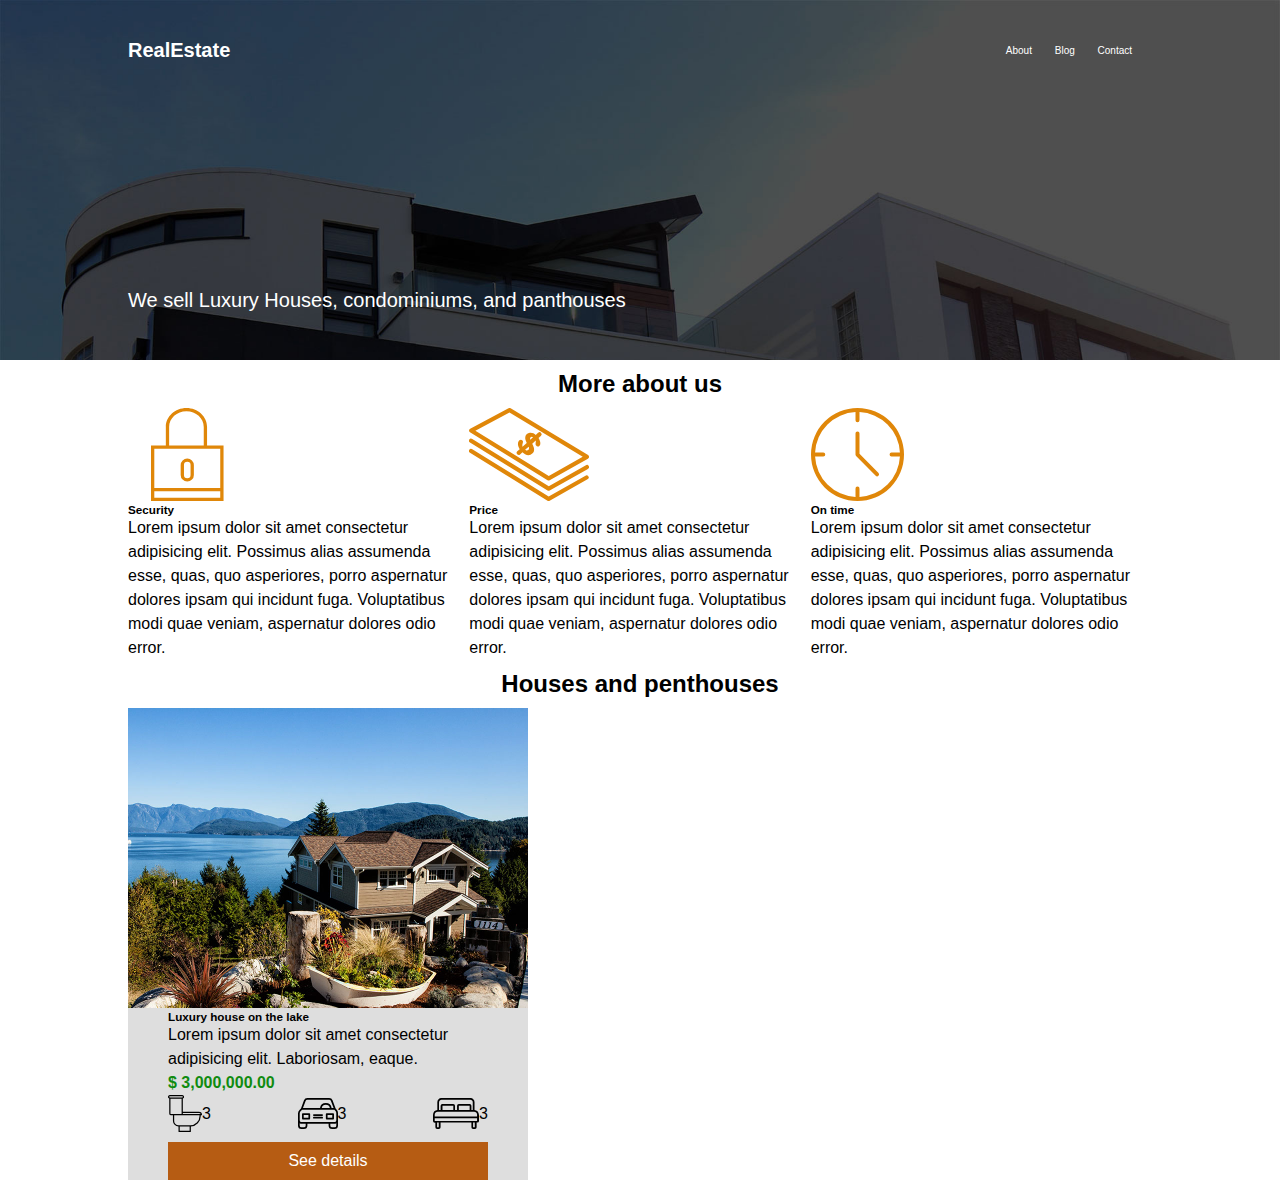
<file: FSDI 102/index.html>
<!DOCTYPE html>
<html lang="en">
<head>
    <meta charset="UTF-8">
    <meta name="viewport" content="width=device-width, initial-scale=1.0">
    <link rel="stylesheet" href="mystyle.css">
    <title>Document</title>
</head>
<body>
    <header class="site-init">
        <div class="flex-header-v container">

            <div class="flex-header">
                <h1>RealEstate</h1>
                <nav class="menu">
                    <a href="#">About</a>
                    <a href="#">Blog</a>
                    <a href="contact.html">Contact</a>
                </nav>
            </div>
            
            <p>We sell Luxury Houses, condominiums, and panthouses</p>
        </div>

    </header>

    <main class="container">
        <h2>More about us</h2>

       <div class="flex-about">
            <div>
                <img src="./img/icon1.svg" alt="security icon">
                <h3>Security</h3>
                <p>Lorem ipsum dolor sit amet consectetur adipisicing elit. Possimus alias assumenda esse, quas, quo asperiores, porro aspernatur dolores ipsam qui incidunt fuga. Voluptatibus modi quae veniam, aspernatur dolores odio error.</p>
            </div><!--.about-item-->
            <div>
                <img src="./img/icon2.svg" alt="security icon">
                <h3>Price</h3>
                <p>Lorem ipsum dolor sit amet consectetur adipisicing elit. Possimus alias assumenda esse, quas, quo asperiores, porro aspernatur dolores ipsam qui incidunt fuga. Voluptatibus modi quae veniam, aspernatur dolores odio error.</p>
            </div><!--.about-item-->
            <div>
                <img src="./img/icon3.svg" alt="security icon">
                <h3>On time</h3>
                <p>Lorem ipsum dolor sit amet consectetur adipisicing elit. Possimus alias assumenda esse, quas, quo asperiores, porro aspernatur dolores ipsam qui incidunt fuga. Voluptatibus modi quae veniam, aspernatur dolores odio error.</p>
            </div><!--.about-item-->
       </div><!--.flex-about-->
    </main><!-- .main -->
    <section class="container">
        <h2>Houses and penthouses</h2>
        <div class="house-item">
            <img src="./img/announcement1.jpg" alt="">
            <div class="house-item-text container">
                <h3>Luxury house on the lake</h3>
                <p>Lorem ipsum dolor sit amet consectetur adipisicing elit. Laboriosam, eaque.</p>
                <p class="price">$ 3,000,000.00</p>
                <ul class="flex-about">
                    <li class="flex-about">
                        <img src="./img/icon_wc.svg" alt="">
                        <p>3</p>
                    </li>
                    <li class="flex-about">
                        <img src="./img/icon_parking.svg" alt="">
                        <p>3</p>
                    </li>
                    <li class="flex-about">
                        <img src="./img/icon_room.svg" alt="">
                        <p>3</p>
                    </li>
                </ul>
                <a href="#" class="btn">See details</a>
            </div>
        </div>
    </section>

</body>
</html>
</file>
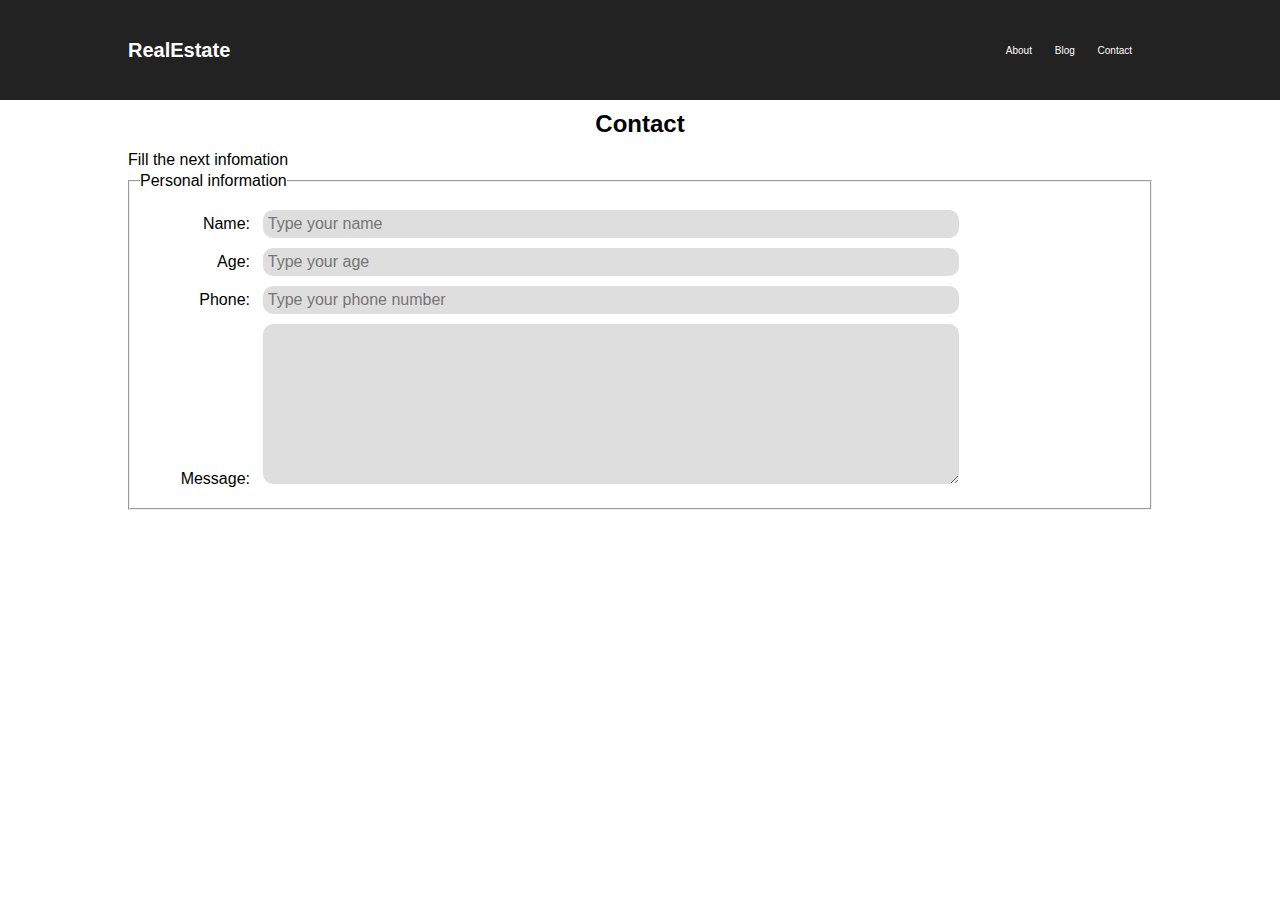
<file: FSDI 102/contact.html>
<!DOCTYPE html>
<html lang="en">
<head>
    <meta charset="UTF-8">
    <meta name="viewport" content="width=device-width, initial-scale=1.0">
    <link rel="stylesheet" href="mystyle.css">
    <title>Document</title>
</head>
<body>
    <header class="site-second">
            <div class="flex-header container">
                <h1>RealEstate</h1>
                <nav class="menu">
                    <a href="#">About</a>
                    <a href="#">Blog</a>
                    <a href="contact.html">Contact</a>
                </nav>
            </div>
    </header>

    <main class="container">
        <h2>Contact</h2>
        <p>Fill the next infomation</p>

        <form class="form-container">
            <fieldset>
                <legend>Personal information</legend>
                <div class="input-container">
                    <label>Name:</label>
                    <input type="text" placeholder="Type your name">
                </div>
                <div class="input-container">
                    <label>Age:</label>
                    <input type="number" placeholder="Type your age">
                </div>
                <div class="input-container">
                    <label>Phone:</label>
                    <input type="tel" placeholder="Type your phone number">
                </div>
                <div class="input-container">
                    <label>Message:</label>
                    <textarea cols="30" rows="10"></textarea>
                </div>
            </fieldset>

        </form>

    </main>
</body>
</html>
</file>
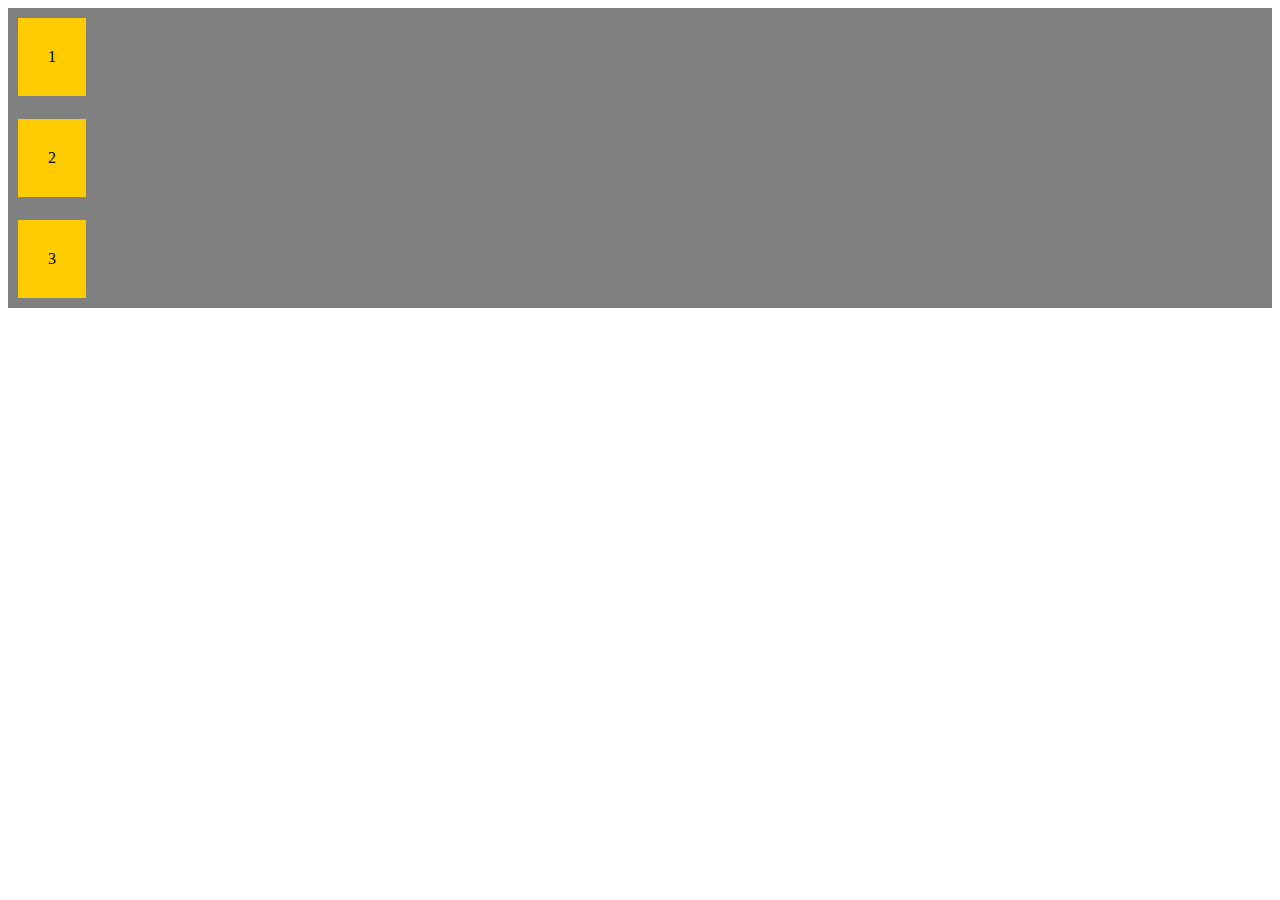
<file: FSDI 102/practice/flex.html>
<!DOCTYPE html>
<html lang="en">
<head>
    <meta charset="UTF-8">
    <meta name="viewport" content="width=device-width, initial-scale=1.0">
    <title>Document</title>
    <style>
        .flex-container{
            display: flex;
            flex-direction: column;
            justify-content: space-between;
            align-items: flex-start;
            background-color: gray;
            height: 300px;
        }
        .flex-item{
            background-color: #ffcc00;
            padding:30px;
            margin:10px;
            text-align: center;
        }
    </style>
</head>
<body>
    <div class="flex-container">
        <div class="flex-item">1</div>
        <div class="flex-item">2</div>
        <div class="flex-item">3</div>
    </div>
</body>
</html>
</file>
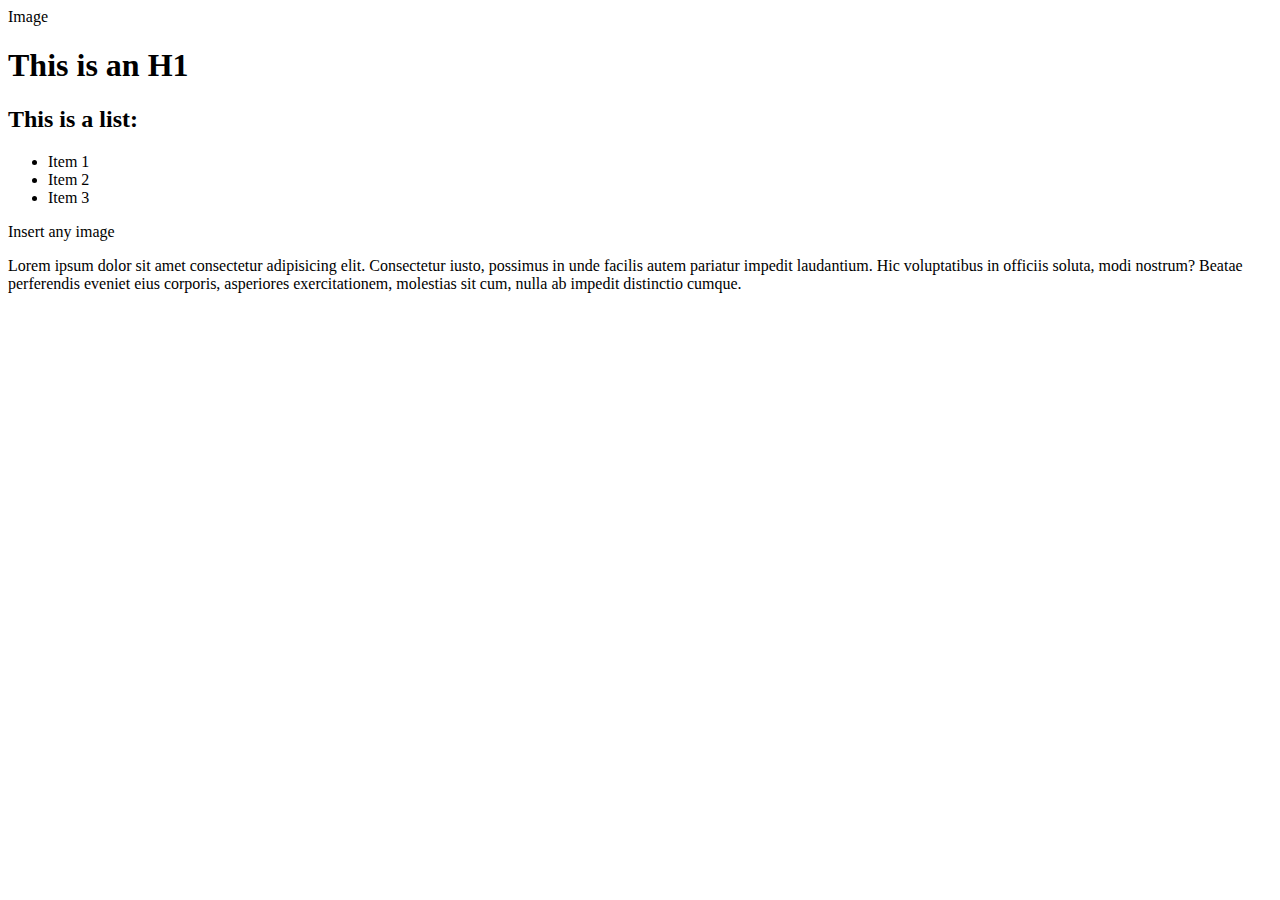
<file: FSDI 102/practice/flex2.html>
<!DOCTYPE html>
<html lang="en">
<head>
    <meta charset="UTF-8">
    <meta name="viewport" content="width=device-width, initial-scale=1.0">
    <title>Document</title>
</head>
<body>
    <header class="flex-container">
        <div class="flex-image">Image</div>
        <h1>This is an H1</h1>
    </header>

    <main class="flex-container">
        <div class="list-container">
            <h2>This is a list:</h2>
            <ul>
                <li>Item 1</li>
                <li>Item 2</li>
                <li>Item 3</li>
            </ul>
        </div>
        <div class="text-container">
            <div class="flex-image">Insert any image</div>
            <p>Lorem ipsum dolor sit amet consectetur adipisicing elit. Consectetur iusto, possimus in unde facilis autem pariatur impedit laudantium. Hic voluptatibus in officiis soluta, modi nostrum? Beatae perferendis eveniet eius corporis, asperiores exercitationem, molestias sit cum, nulla ab impedit distinctio cumque.</p>
        </div>
    </main>
</body>
</html>
</file>
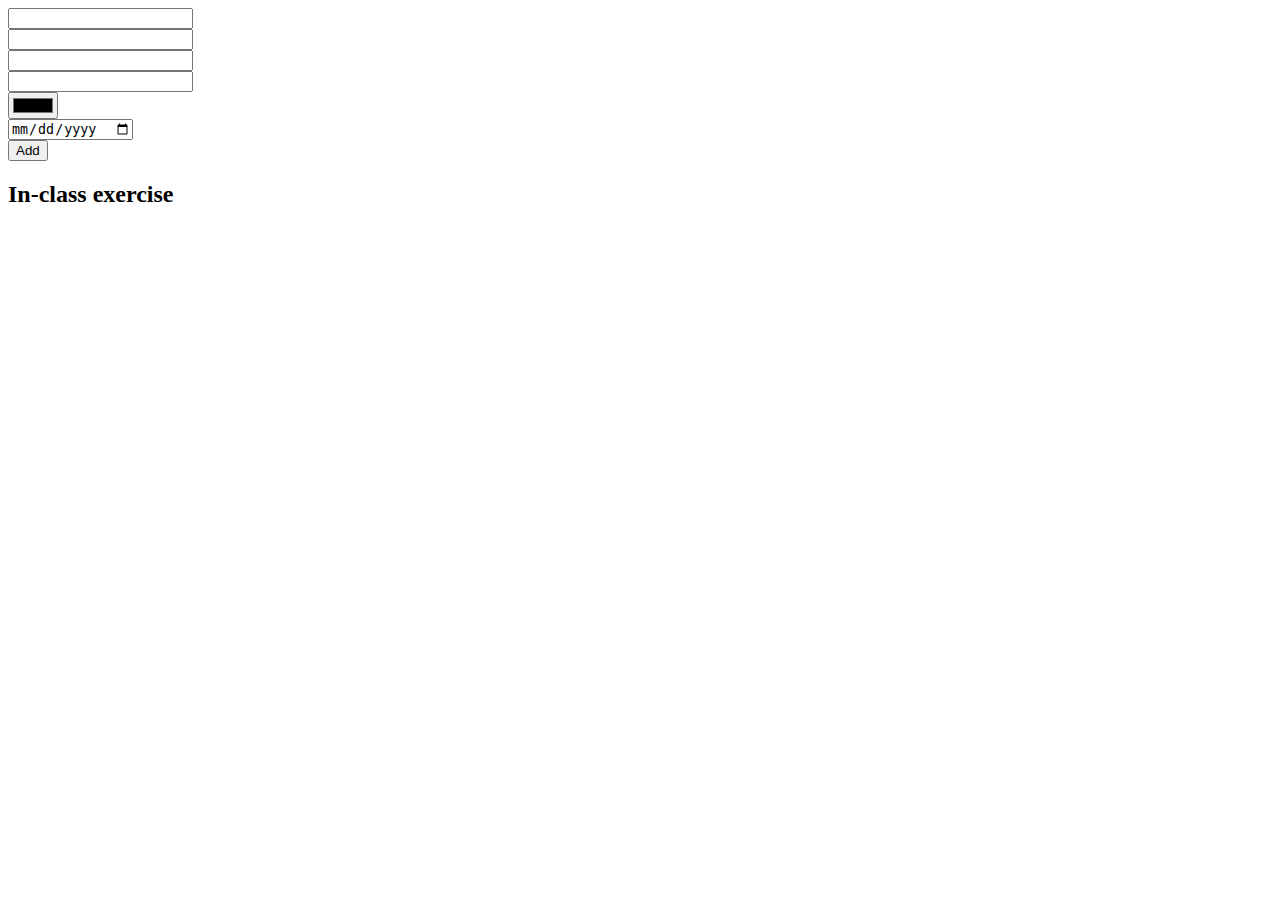
<file: FSDI 102/practice/form.html>
<!DOCTYPE html>
<html lang="en">
<head>
    <meta charset="UTF-8">
    <meta name="viewport" content="width=device-width, initial-scale=1.0">
    <title>Document</title>
    <style>
        .input-control{
            display:block;
        }
    </style>
</head>
<body>
    <form>
        <input class="input-control" type="text">
        <input class="input-control" type="number">
        <input class="input-control" type="email">
        <input class="input-control" type="password">
        <input class="input-control" type="color">
        <input class="input-control" type="date">
        
        <!-- add label and select-->
        
        <button>Add</button>
    </form>

    <h2>In-class exercise</h2>

    


</body>
</html>
</file>
<file: FSDI 102/mystyle.css>
/*global*/
:root{
    --primary:rgb(182, 92, 19);
    --secondary:rgb(16, 139, 16);
}
html{
    font-size: 62.5%;/* 10px = 1rem*/ 
}
*{
    margin:0;
    padding:0;
}
body{
    font-family: arial;
}
a{
    text-decoration: none;
    color:white;
}
img{
    max-width: 100%;
}
h2{
    text-align: center;
    margin:1rem 0;
    font-size: 2.4rem;
}
p{
    font-size: 1.6rem;
    line-height: 1.5;
}
/*utilities*/
.flex-header{
    display: flex;
    flex-direction: row;
    justify-content: space-between;
    align-items: center;
    height: 10rem;
}
.flex-header-v{
    display: flex;
    flex-direction: column;
    justify-content: space-between;
    height: 35vh;
   
}
.container{
    width:80%;
    margin:0 auto;
}
.btn{
    display: block;
    font-size: 16px;
    background-color: var(--primary);
    padding: 1rem;
    text-align: center;
    margin:1rem 0;
}
/*header*/
.site-init{
    background-image: url(img/header.jpg);
    height: 40vh;
    background-size: cover;
    color:white;
}
.menu a{
    margin-right: 2rem;
}
.site-init p{
    font-size: 2rem;
}
.site-second{
    background-color: #222222;
    color:white;
}
/*about us*/
.flex-about{
    display: flex;
    flex-direction: row;
    justify-content: space-between;
    align-items: center;
}
/*house item*/ 
.house-item{
    background-color: #dedede;
    width:40rem;
}
.price{
    color:var(--secondary);
    font-weight: bold;
}

/*contact form*/
.form-container{

}
fieldset{
    padding: 1rem;
}
legend,label,input{
    font-size: 1.6rem;
}
.input-container{
    margin:1rem;
}
.input-container input,
.input-container textarea{
    width:70%;
    background-color: #dedede;
    border:none;
    padding:.5rem;
    border-radius: 1rem;
}
.input-container label{
    display: inline-block;
    width:10rem;
    text-align: right;
    margin-right:1rem;
}
</file>
